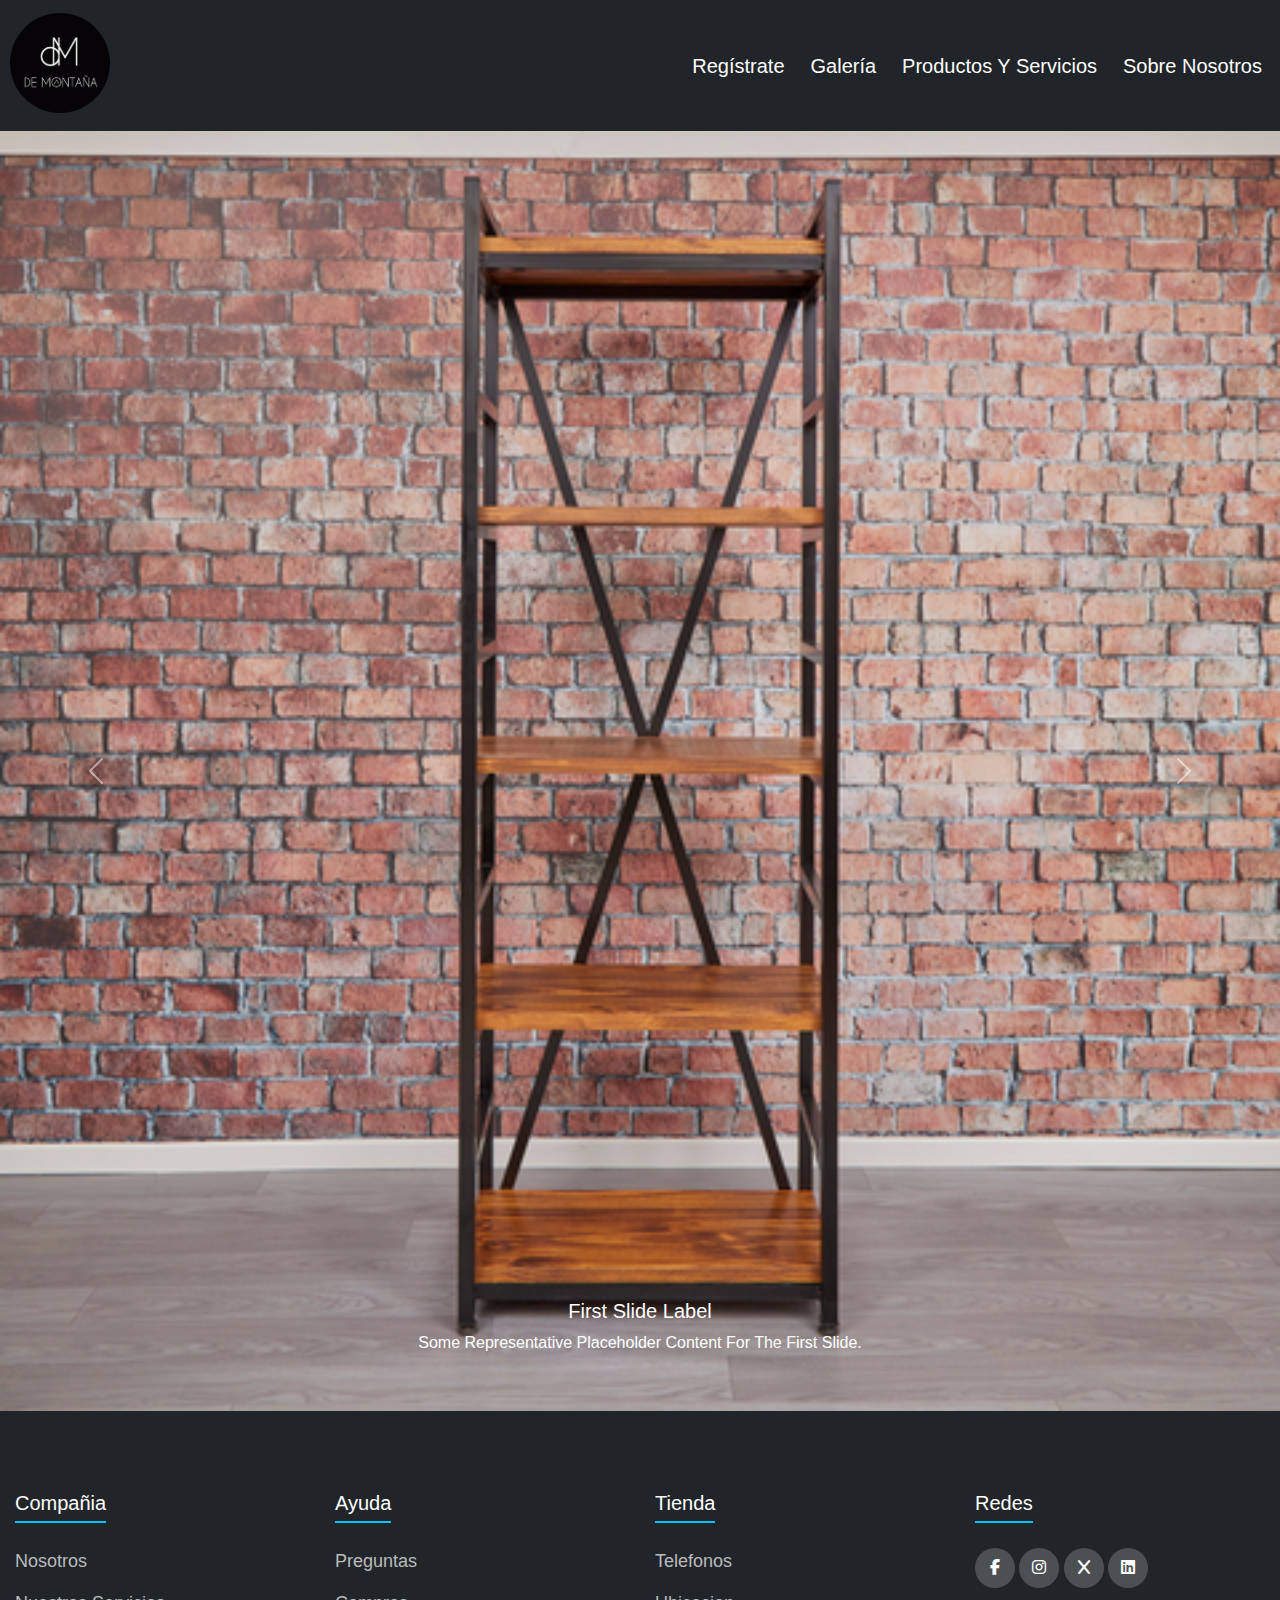
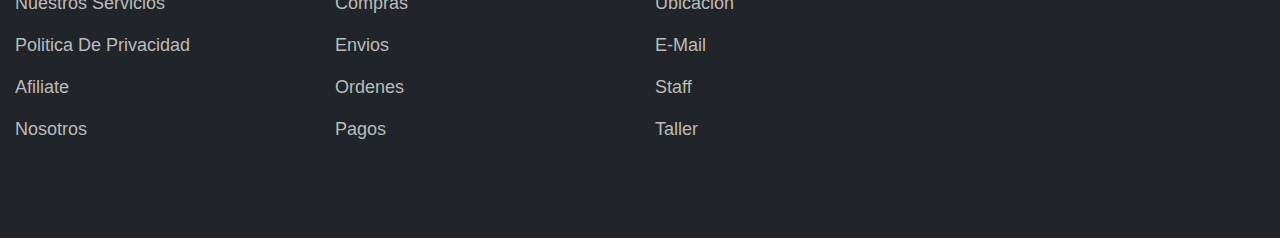
<file: index.html>
<!DOCTYPE html>
<html lang="es">

<head>
	<meta charset="UTF-8">
	<meta name="viewport" content="width=device-width, initial-scale=1.0">
	<meta name="keywords" content="Herrería, Herrero, Soldador, Muebles, Hierro, Madera, Obra, Rejas, Escaleras,Techos, Portones, Parrillas, Estilo, Industrial">
	<meta name="description" content="Esta es la página principal">
	<title>Inicio</title>
	<link href="https://cdn.jsdelivr.net/npm/bootstrap@5.3.3/dist/css/bootstrap.min.css" rel="stylesheet" integrity="sha384-QWTKZyjpPEjISv5WaRU9OFeRpok6YctnYmDr5pNlyT2bRjXh0JMhjY6hW+ALEwIH" crossorigin="anonymous">
	<link rel="stylesheet" href="archivos/estilos.css">
	<link rel="stylesheet" href="https://cdnjs.cloudflare.com/ajax/libs/font-awesome/6.2.1/css/all.min.css">
</head>

<body>

	<header>
		<nav class="navbar navbar-expand-md navbar-dark bg-dark">
			<!-- Logo -->
			<a class="navbar-brand" href="#"><img src="../Imagenes/Logo.png" alt="Logo"></a>

			<!-- Botón de colapso -->
			<button class="navbar-toggler" type="button" data-bs-toggle="collapse" data-bs-target="#navbarNav"
				aria-controls="navbarNav" aria-expanded="false" aria-label="Toggle navigation">
				<span class="navbar-toggler-icon"></span>
			</button>

			<!-- Enlaces del menú -->
			<div class="collapse navbar-collapse" id="navbarNav">
				<ul class="navbar-nav ms-auto">
					
					<li class="nav-item">
						<a class="nav-link" href="/archivos/formulario.html">Regístrate</a>
					</li>
					<li class="nav-item">
						<a class="nav-link" href="/archivos/galeria.html">Galería</a>
					</li>
					<li class="nav-item">
						<a class="nav-link" href="/archivos/productosYServicios.html">Productos y Servicios</a>
					<li class="nav-item">
						<a class="nav-link" href="archivos/sobreNosotros.html">Sobre Nosotros</a>
					</li>
					</li>
				</ul>
			</div>
		</nav>
	</header>

	<!-- Inicio de carousel con boostrap-->
	<div id="carouselExampleCaptions" class="carousel slide" data-ride="carousel">
		<ol class="carousel-indicators">
			<li data-target="#carouselExampleCaptions" data-slide-to="0" class="active"></li>
			<li data-target="#carouselExampleCaptions" data-slide-to="1"></li>
			<li data-target="#carouselExampleCaptions" data-slide-to="2"></li>
		</ol>
		<div class="carousel-inner">
			<div class="carousel-item active">
				<img src="Imagenes/proyecto1.jpg" class="d-block w-100" alt="...">
				<div class="carousel-caption d-none d-md-block">
					<h5>First slide label</h5>
					<p>Some representative placeholder content for the first slide.</p>
				</div>
			</div>
			<div class="carousel-item">
				<img src="Imagenes/proyecto2.jpg" class="d-block w-100" alt="...">
				<div class="carousel-caption d-none d-md-block">
					<h5>Second slide label</h5>
					<p>Some representative placeholder content for the second slide.</p>
				</div>
			</div>
			<div class="carousel-item">
				<img src="Imagenes/proyecto3.jpg" class="d-block w-100" alt="...">
				<div class="carousel-caption d-none d-md-block">
					<h5>Third slide label</h5>
					<p>Some representative placeholder content for the third slide.</p>
				</div>
			</div>
		</div>
		<button class="carousel-control-prev" type="button" data-target="#carouselExampleCaptions" data-slide="prev">
			<span class="carousel-control-prev-icon" aria-hidden="true"></span>
			<span class="sr-only">Previous</span>
		</button>
		<button class="carousel-control-next" type="button" data-target="#carouselExampleCaptions" data-slide="next">
			<span class="carousel-control-next-icon" aria-hidden="true"></span>
			<span class="sr-only">Next</span>
		</button>
	</div>


	<!--Construccion de fotter-->
	<!--se realizo co 4 divisores con sius respectivas clases y subtitulos-->
	<!--ademas se agregaron listas desordenadas-->
	<!--y un divisor con iconos linkeados a cdnjs.com (se debe tener conmexion a internet para que se muestren)-->
	<footer class="footer bg-dark">

		<div clas="contenedor">
			<div class="footer-row">
				<div class="footer-links">
					<h4>compañia</h4>
					<ul>
						<li><a href="#">Nosotros</a></li>
						<li><a href="#">Nuestros Servicios</a></li>
						<li><a href="#">Politica de Privacidad</a></li>
						<li><a href="#">Afiliate</a></li>
						<li><a href="#">Nosotros</a></li>
					</ul>
				</div>
				<div class="footer-links">
					<h4>Ayuda</h4>
					<ul>
						<li><a href="#">Preguntas</a></li>
						<li><a href="#">Compras</a></li>
						<li><a href="#">Envios</a></li>
						<li><a href="#">Ordenes</a></li>
						<li><a href="#">pagos</a></li>
					</ul>
				</div>
				<div class="footer-links">
					<h4>Tienda</h4>
					<ul>
						<li><a href="#">Telefonos</a></li>
						<li><a href="#">Ubicacion</a></li>
						<li><a href="#">E-mail</a></li>
						<li><a href="#">Staff</a></li>
						<li><a href="#">Taller</a></li>
					</ul>
				</div>
				<div class="footer-links">
					<h4>Redes</h4>
					<div class="social-links">
						<a href="#"><i class="fab fa-facebook-f"></i></a>
						<a href="#"><i class="fab fa-instagram"></i></a>
						<a href="#"><i class="fab fa-x"></i></a>
						<a href="#"><i class="fab fa-linkedin"></i></a>
					</div>
				</div>
			</div>
		</div>
	</footer>
	<script src="https://cdn.jsdelivr.net/npm/bootstrap@5.3.3/dist/js/bootstrap.bundle.min.js" integrity="sha384-YvpcrYf0tY3lHB60NNkmXc5s9fDVZLESaAA55NDzOxhy9GkcIdslK1eN7N6jIeHz" crossorigin="anonymous"></script>
</body>

</html>
</file>
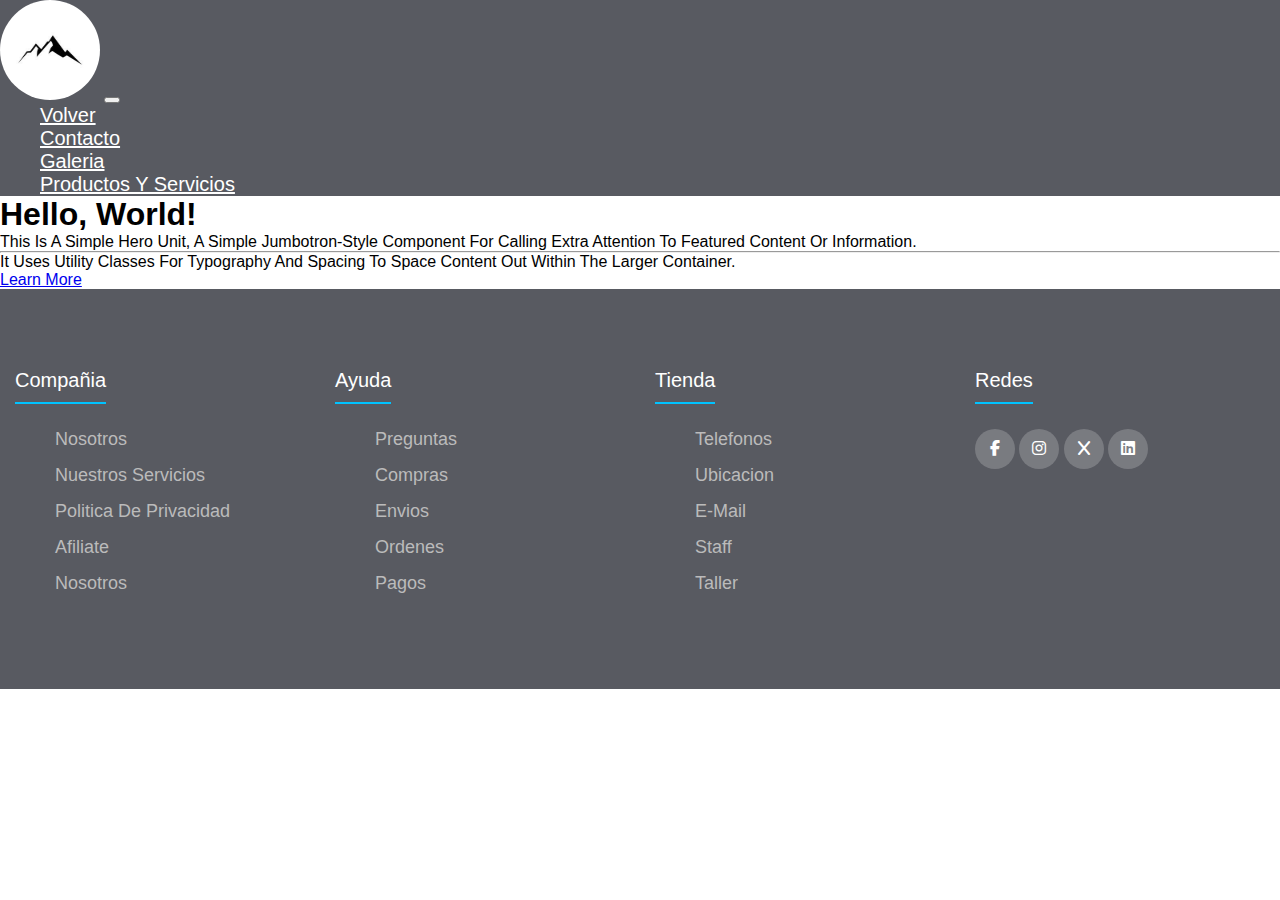
<file: sobreNosotros.html>
<!DOCTYPE html>
<html lang="es">

<head>
    <meta charset="UTF-8">
    <meta name="viewport" content="width=device-width, initial-scale=1.0">
    <title>Herreria de Montaña</title>
    <link rel="stylesheet" href="https://cdn.jsdelivr.net/npm/bootstrap@4.6.2/dist/css/bootstrap.min.css"
        integrity="sha384-xOolHFLEh07PJGoPkLv1IbcEPTNtaed2xpHsD9ESMhqIYd0nLMwNLD69Npy4HI+N" crossorigin="anonymous">
    <link rel="stylesheet" href="style.css">
    <link rel="stylesheet" href="https://cdnjs.cloudflare.com/ajax/libs/font-awesome/6.2.1/css/all.min.css">
</head>

<body>
    <header>
        <!-- Inicio de NavBar con boostrap-->
        <nav class="navbar navbar-expand-md navbar-dark">
            <!-- Brand -->
            <a class="navbar-brand" href="#"><img src="Imagenes/logo.jpg" alt="Logo"></a>

            <!-- Toggler/collapsibe Button -->
            <button class="navbar-toggler" type="button" data-toggle="collapse" data-target="#collapsibleNavbar">
                <span class="navbar-toggler-icon"></span>
            </button>

            <!-- Navbar links -->
            <div class="navbar-nav d-flex justify-content-end collapse navbar-collapse" id="collapsibleNavbar">
                <ul class="navbar-nav">
                    <li class="nav-item">
                        <a class="nav-link" href="index.html">Volver</a>
                    </li>
                    <li class="nav-item">
                        <a class="nav-link" href="contacto.html">Contacto</a>
                    </li>
                    <li class="nav-item">
                        <a class="nav-link" href="galeria.html">Galeria</a>
                    </li>
                    <li class="nav-item">
                        <a class="nav-link" href="productosYServicios.html">Productos y Servicios</a>
                    </li>
                </ul>

            </div>
        </nav>
        <!-- Inicio de NavBar con boostrap-->
    </header>

    <main>
        <div class="jumbotron">
            <h1 class="display-4">Hello, world!</h1>
            <p class="lead">This is a simple hero unit, a simple jumbotron-style component for calling extra attention to featured content or information.</p>
            <hr class="my-4">
            <p>It uses utility classes for typography and spacing to space content out within the larger container.</p>
            <a class="btn btn-primary btn-lg" href="#" role="button">Learn more</a>
          </div>
    </main>

    <footer class="footer">

        <div clas="contenedor">
            <div class="footer-row">
                <div class="footer-links">
                    <h4>compañia</h4>
                    <ul>
                        <li><a href="#">Nosotros</a></li>
                        <li><a href="#">Nuestros Servicios</a></li>
                        <li><a href="#">Politica de Privacidad</a></li>
                        <li><a href="#">Afiliate</a></li>
                        <li><a href="#">Nosotros</a></li>
                    </ul>
                </div>
                <div class="footer-links">
                    <h4>Ayuda</h4>
                    <ul>
                        <li><a href="#">Preguntas</a></li>
                        <li><a href="#">Compras</a></li>
                        <li><a href="#">Envios</a></li>
                        <li><a href="#">Ordenes</a></li>
                        <li><a href="#">pagos</a></li>
                    </ul>
                </div>
                <div class="footer-links">
                    <h4>Tienda</h4>
                    <ul>
                        <li><a href="#">Telefonos</a></li>
                        <li><a href="#">Ubicacion</a></li>
                        <li><a href="#">E-mail</a></li>
                        <li><a href="#">Staff</a></li>
                        <li><a href="#">Taller</a></li>
                    </ul>
                </div>
                <div class="footer-links">
                    <h4>Redes</h4>
                    <div class="social-links">
                        <a href="#"><i class="fab fa-facebook-f"></i></a>
                        <a href="#"><i class="fab fa-instagram"></i></a>
                        <a href="#"><i class="fab fa-x"></i></a>
                        <a href="#"><i class="fab fa-linkedin"></i></a>
                    </div>
                </div>
            </div>
        </div>
    </footer>
    <script src="https://cdn.jsdelivr.net/npm/jquery@3.5.1/dist/jquery.slim.min.js"
        integrity="sha384-DfXdz2htPH0lsSSs5nCTpuj/zy4C+OGpamoFVy38MVBnE+IbbVYUew+OrCXaRkfj" crossorigin="anonymous">
    </script>
    <script src="https://cdn.jsdelivr.net/npm/bootstrap@4.6.2/dist/js/bootstrap.bundle.min.js"
        integrity="sha384-Fy6S3B9q64WdZWQUiU+q4/2Lc9npb8tCaSX9FK7E8HnRr0Jz8D6OP9dO5Vg3Q9ct" crossorigin="anonymous">
    </script>

</body>

</html>
</file>
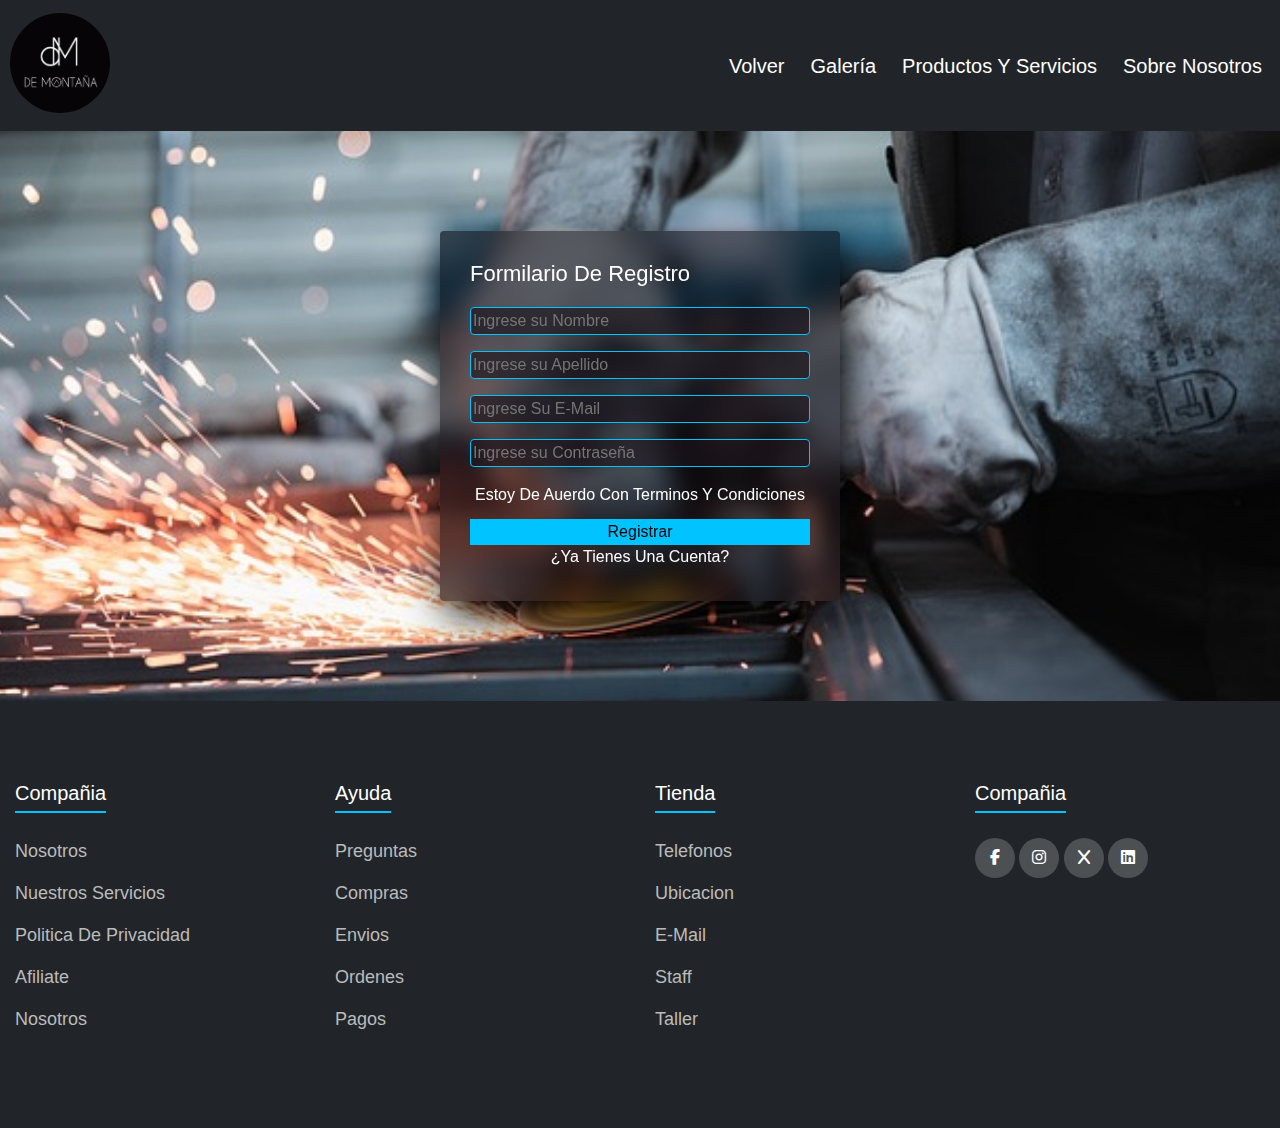
<file: archivos/contacto.html>
<!DOCTYPE html>
<html lang="es">

<head>
	<meta charset="UTF-8">
	<meta name="viewport" content="width=device-width, initial-scale=1.0">
	<title>Herreria de Montaña</title>
	<link href="https://cdn.jsdelivr.net/npm/bootstrap@5.3.3/dist/css/bootstrap.min.css" rel="stylesheet" integrity="sha384-QWTKZyjpPEjISv5WaRU9OFeRpok6YctnYmDr5pNlyT2bRjXh0JMhjY6hW+ALEwIH" crossorigin="anonymous">
	<link rel="stylesheet" href="estilos.css">
	<link rel="stylesheet" href="https://cdnjs.cloudflare.com/ajax/libs/font-awesome/6.2.1/css/all.min.css">
</head>

<body class="bg-dark" id="formulario">
	<header>
		<nav class="navbar navbar-expand-md navbar-dark bg-dark">
			<!-- Logo -->
			<a class="navbar-brand" href="#"><img src="../Imagenes/Logo.png" alt="Logo"></a>

			<!-- Botón de colapso -->
			<button class="navbar-toggler" type="button" data-bs-toggle="collapse" data-bs-target="#navbarNav"
				aria-controls="navbarNav" aria-expanded="false" aria-label="Toggle navigation">
				<span class="navbar-toggler-icon"></span>
			</button>

			<!-- Enlaces del menú -->
			<div class="collapse navbar-collapse" id="navbarNav">
				<ul class="navbar-nav ms-auto">

					<li class="nav-item">
						<a class="nav-link" href="/index.html">Volver</a>
					</li>
					<li class="nav-item">
						<a class="nav-link" href="/archivos/galeria.html">Galería</a>
					</li>
					<li class="nav-item">
						<a class="nav-link" href="/archivos/productosYServicios.html">Productos y Servicios</a>
					<li class="nav-item">
						<a class="nav-link" href="archivos/sobreNosotros.html">Sobre Nosotros</a>
					</li>
					</li>
				</ul>
			</div>
		</nav>
	</header>
	<section class="form-registro">
		<h4 class="titulo">Formilario de Registro</h4>
		<input class="controls" type="text" name="" id="nombres" placeholder="Ingrese su Nombre">
		<input class="controls" type="text" name="" id="apellido" placeholder="Ingrese su Apellido">
		<input class="controls" type="email" name="" id="correo" placeholder="Ingrese Su E-Mail">
		<input class="controls" type="password" name="" id="password" placeholder="Ingrese su Contraseña">
		<p>Estoy de auerdo con <a class="a1" href="#">Terminos y Condiciones</a></p>
		<input class="boton" type="submit" value="Registrar">
		<p><a class="a2" href="#">¿Ya tienes una cuenta?</a></p>
	</section>

	<footer class="footer bg-dark">

		<div clas="contenedor">
			<div class="footer-row">
				<div class="footer-links">
					<h4>compañia</h4>
					<ul>
						<li><a href="#">Nosotros</a></li>
						<li><a href="#">Nuestros Servicios</a></li>
						<li><a href="#">Politica de Privacidad</a></li>
						<li><a href="#">Afiliate</a></li>
						<li><a href="#">Nosotros</a></li>
					</ul>
				</div>
				<div class="footer-links">
					<h4>Ayuda</h4>
					<ul>
						<li><a href="#">Preguntas</a></li>
						<li><a href="#">Compras</a></li>
						<li><a href="#">Envios</a></li>
						<li><a href="#">Ordenes</a></li>
						<li><a href="#">pagos</a></li>
					</ul>
				</div>
				<div class="footer-links">
					<h4>Tienda</h4>
					<ul>
						<li><a href="#">Telefonos</a></li>
						<li><a href="#">Ubicacion</a></li>
						<li><a href="#">E-mail</a></li>
						<li><a href="#">Staff</a></li>
						<li><a href="#">Taller</a></li>
					</ul>
				</div>
				<div class="footer-links">
					<h4>compañia</h4>
					<div class="social-links">
						<a href="#"><i class="fab fa-facebook-f"></i></a>
						<a href="#"><i class="fab fa-instagram"></i></a>
						<a href="#"><i class="fab fa-x"></i></a>
						<a href="#"><i class="fab fa-linkedin"></i></a>
					</div>
				</div>
			</div>
		</div>
	</footer>
	<script src="https://cdn.jsdelivr.net/npm/bootstrap@5.3.3/dist/js/bootstrap.bundle.min.js" integrity="sha384-YvpcrYf0tY3lHB60NNkmXc5s9fDVZLESaAA55NDzOxhy9GkcIdslK1eN7N6jIeHz" crossorigin="anonymous"></script>
</body>

</html
</file>
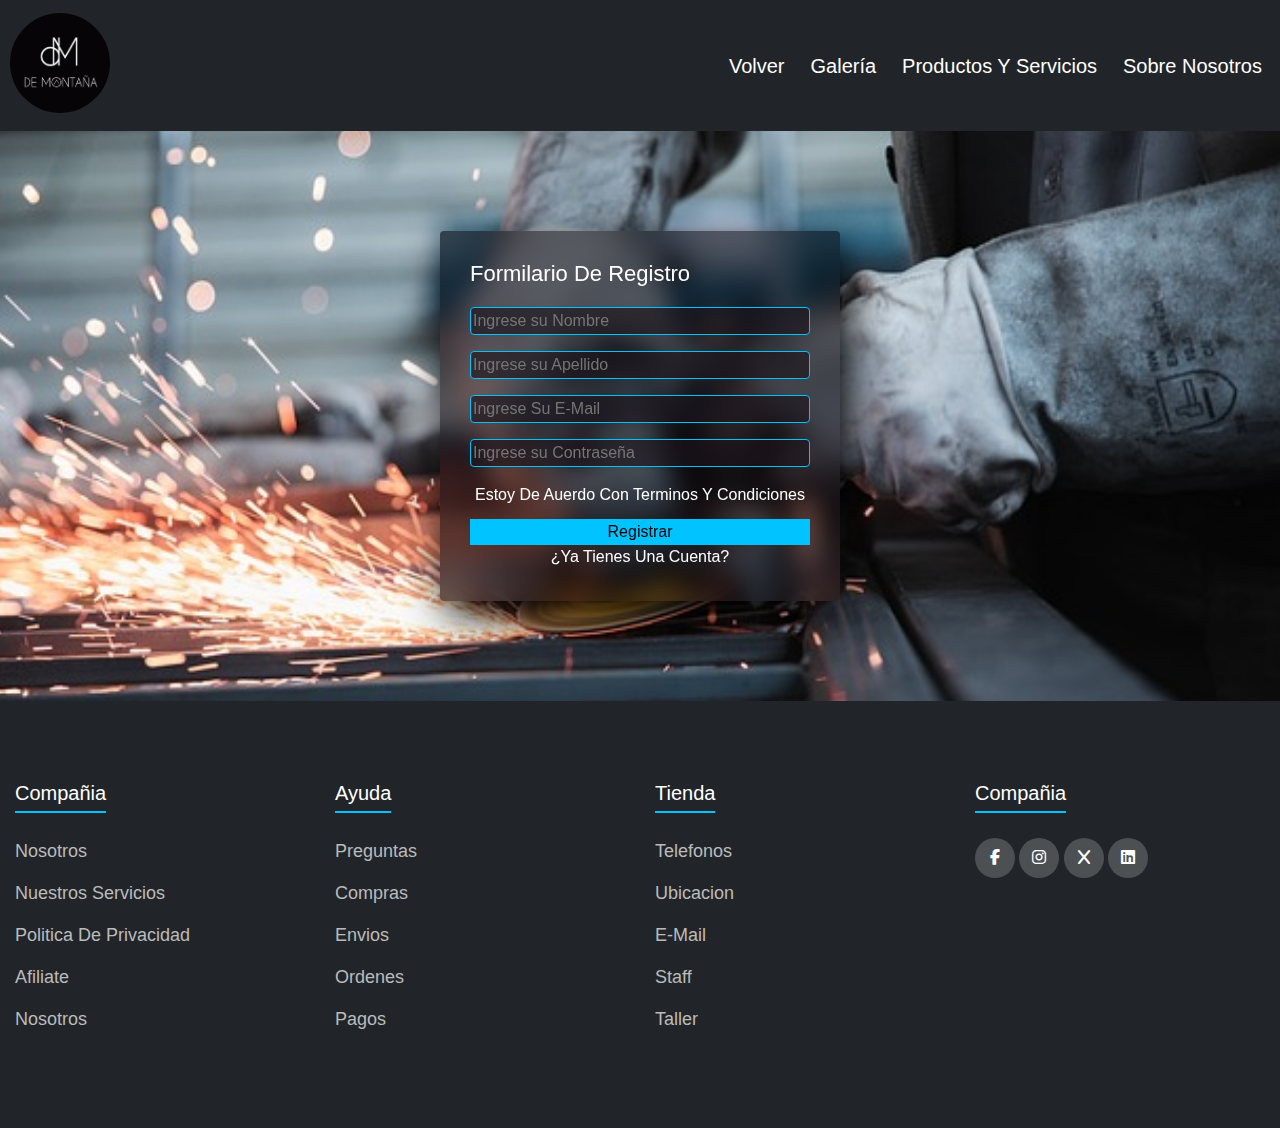
<file: archivos/formulario.html>
<!DOCTYPE html>
<html lang="es">

<head>
	<meta charset="UTF-8">
	<meta name="viewport" content="width=device-width, initial-scale=1.0">
	<meta name="keywords" content="Herrería, Herrero, Soldador, Estílo, Industrial, Mensajes, Contáctame, Telefono, Redes sociales">
	<meta name="description" content="En esta sección vas a encontrar un formulario para crear una cuenta">
	<title>Formulario</title>
	<link href="https://cdn.jsdelivr.net/npm/bootstrap@5.3.3/dist/css/bootstrap.min.css" rel="stylesheet" integrity="sha384-QWTKZyjpPEjISv5WaRU9OFeRpok6YctnYmDr5pNlyT2bRjXh0JMhjY6hW+ALEwIH" crossorigin="anonymous">
	<link rel="stylesheet" href="estilos.css">
	<link rel="stylesheet" href="https://cdnjs.cloudflare.com/ajax/libs/font-awesome/6.2.1/css/all.min.css">
</head>

<body class="bg-dark" id="formulario">
	<header>
		<nav class="navbar navbar-expand-md navbar-dark bg-dark">
			<!-- Logo -->
			<a class="navbar-brand" href="#"><img src="../Imagenes/Logo.png" alt="Logo"></a>

			<!-- Botón de colapso -->
			<button class="navbar-toggler" type="button" data-bs-toggle="collapse" data-bs-target="#navbarNav"
				aria-controls="navbarNav" aria-expanded="false" aria-label="Toggle navigation">
				<span class="navbar-toggler-icon"></span>
			</button>

			<!-- Enlaces del menú -->
			<div class="collapse navbar-collapse" id="navbarNav">
				<ul class="navbar-nav ms-auto">

					<li class="nav-item">
						<a class="nav-link" href="/index.html">Volver</a>
					</li>
					<li class="nav-item">
						<a class="nav-link" href="/archivos/galeria.html">Galería</a>
					</li>
					<li class="nav-item">
						<a class="nav-link" href="/archivos/productosYServicios.html">Productos y Servicios</a>
					<li class="nav-item">
						<a class="nav-link" href="/archivos/sobreNosotros.html">Sobre Nosotros</a>
					</li>
					</li>
				</ul>
			</div>
		</nav>
	</header>
	<section class="form-registro">
		<h4 class="titulo">Formilario de Registro</h4>
		<input class="controls" type="text" name="" id="nombres" placeholder="Ingrese su Nombre">
		<input class="controls" type="text" name="" id="apellido" placeholder="Ingrese su Apellido">
		<input class="controls" type="email" name="" id="correo" placeholder="Ingrese Su E-Mail">
		<input class="controls" type="password" name="" id="password" placeholder="Ingrese su Contraseña">
		<p>Estoy de auerdo con <a class="a1" href="#">Terminos y Condiciones</a></p>
		<input class="boton" type="submit" value="Registrar">
		<p><a class="a2" href="#">¿Ya tienes una cuenta?</a></p>
	</section>

	<footer class="footer bg-dark">

		<div clas="contenedor">
			<div class="footer-row">
				<div class="footer-links">
					<h4>compañia</h4>
					<ul>
						<li><a href="#">Nosotros</a></li>
						<li><a href="#">Nuestros Servicios</a></li>
						<li><a href="#">Politica de Privacidad</a></li>
						<li><a href="#">Afiliate</a></li>
						<li><a href="#">Nosotros</a></li>
					</ul>
				</div>
				<div class="footer-links">
					<h4>Ayuda</h4>
					<ul>
						<li><a href="#">Preguntas</a></li>
						<li><a href="#">Compras</a></li>
						<li><a href="#">Envios</a></li>
						<li><a href="#">Ordenes</a></li>
						<li><a href="#">pagos</a></li>
					</ul>
				</div>
				<div class="footer-links">
					<h4>Tienda</h4>
					<ul>
						<li><a href="#">Telefonos</a></li>
						<li><a href="#">Ubicacion</a></li>
						<li><a href="#">E-mail</a></li>
						<li><a href="#">Staff</a></li>
						<li><a href="#">Taller</a></li>
					</ul>
				</div>
				<div class="footer-links">
					<h4>compañia</h4>
					<div class="social-links">
						<a href="#"><i class="fab fa-facebook-f"></i></a>
						<a href="#"><i class="fab fa-instagram"></i></a>
						<a href="#"><i class="fab fa-x"></i></a>
						<a href="#"><i class="fab fa-linkedin"></i></a>
					</div>
				</div>
			</div>
		</div>
	</footer>
	<script src="https://cdn.jsdelivr.net/npm/bootstrap@5.3.3/dist/js/bootstrap.bundle.min.js" integrity="sha384-YvpcrYf0tY3lHB60NNkmXc5s9fDVZLESaAA55NDzOxhy9GkcIdslK1eN7N6jIeHz" crossorigin="anonymous"></script>
</body>

</html
</file>
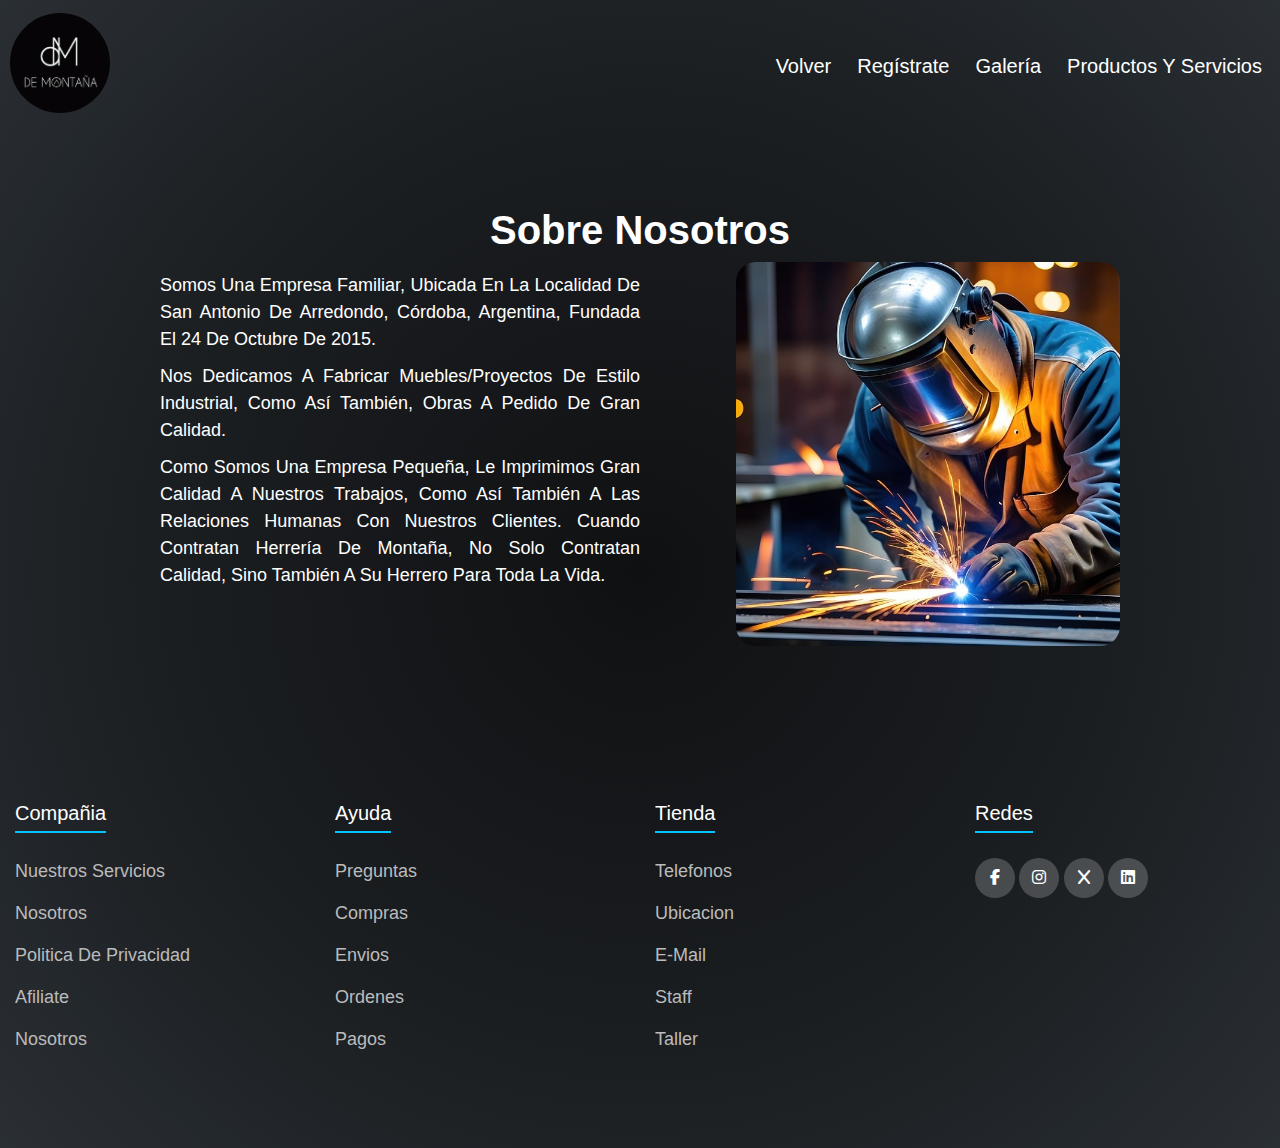
<file: archivos/sobreNosotros.html>
<!DOCTYPE html>
<html lang="es">

<head>
    <meta charset="UTF-8">
    <meta name="viewport" content="width=device-width, initial-scale=1.0">
    <meta name="keywords" content="Herrería, Herrero, Soldador, Muebles, Estílo, Industrial, Empresa, Ubicación, Rubro, Misión, Visión">
	<meta name="description" content="En esta sección te informamos quienes somos, donde nos puedes encontrar, la visión y Misión de la empresa">
    <title>Sobre Nosotros</title>
    <link href="https://cdn.jsdelivr.net/npm/bootstrap@5.3.3/dist/css/bootstrap.min.css" rel="stylesheet"
        integrity="sha384-QWTKZyjpPEjISv5WaRU9OFeRpok6YctnYmDr5pNlyT2bRjXh0JMhjY6hW+ALEwIH" crossorigin="anonymous">
    <link rel="stylesheet" href="estilos.css">
    <link rel="stylesheet" href="https://cdnjs.cloudflare.com/ajax/libs/font-awesome/6.2.1/css/all.min.css">
</head>

<body id="sn">
    <header>
        <nav class="navbar navbar-expand-md navbar-dark bg-transparent">
            <!-- Logo -->
            <a class="navbar-brand" href="#"><img src="../Imagenes/Logo.png" alt="Logo"></a>

            <!-- Botón de colapso -->
            <button class="navbar-toggler" type="button" data-bs-toggle="collapse" data-bs-target="#navbarNav"
                aria-controls="navbarNav" aria-expanded="false" aria-label="Toggle navigation">
                <span class="navbar-toggler-icon"></span>
            </button>

            <!-- Enlaces del menú -->
            <div class="collapse navbar-collapse" id="navbarNav">
                <ul class="navbar-nav ms-auto">
                    <li class="nav-item">
                        <a class="nav-link" href="../index.html">Volver</a>
                    </li>
                    <li class="nav-item">
                        <a class="nav-link" href="formulario.html">Regístrate</a>
                    </li>
                    <li class="nav-item">
                        <a class="nav-link" href="galeria.html">Galería</a>
                    </li>
                    <li class="nav-item">
                        <a class="nav-link" href="productosYServicios.html">Productos y Servicios</a>
                    </li>
                </ul>
            </div>
        </nav>
    </header>


    <section class="sobre_nosotros seccion">
        <h3 class="seccion-titulo">Sobre nosotros</h3>
        <div class="nosotros">
            <div class="nosotros_texto">
                <div class="nosotros_parrafo">
                    <p class="parrafo_texto">Somos una empresa familiar, ubicada en la localidad de
                        San Antonio de Arredondo, Córdoba, Argentina, fundada el 24 de octubre de 2015.</p>
                    <p class="parrafo_texto">Nos dedicamos a fabricar muebles/proyectos de estilo industrial, como así
                        también,
                        obras a pedido de gran calidad.</p>
                    <p class="parrafo_texto">
                        Como somos una empresa pequeña, le imprimimos gran calidad a nuestros trabajos, como así también
                        a las relaciones humanas con nuestros clientes. Cuando contratan Herrería de Montaña,
                        no solo contratan calidad, sino también a su herrero para toda la vida.</p>
                </div>
            </div>
            <div class="nosotros_img">
                <img src="/Imagenes/soldadorIA.jpg" alt="" class="imagen_nosotros">
            </div>
        </div>
    </section>

    <footer class="footer bg-transparent">

        <div clas="contenedor">
            <div class="footer-row">
                <div class="footer-links">
                    <h4>compañia</h4>
                    <ul>
                        <li><a class="links-footer" href="#">Nuestros Servicios</a></li>
                        <li><a class="links-footer" href="#">Nosotros</a></li>
                        <li><a class="links-footer" href="#">Politica de Privacidad</a></li>
                        <li><a class="links-footer" href="#">Afiliate</a></li>
                        <li><a class="links-footer" href="#">Nosotros</a></li>
                    </ul>
                </div>
                <div class="footer-links">
                    <h4>Ayuda</h4>
                    <ul>
                        <li><a class="links-footer" href="#">Preguntas</a></li>
                        <li><a class="links-footer" href="#">Compras</a></li>
                        <li><a class="links-footer" href="#">Envios</a></li>
                        <li><a class="links-footer" href="#">Ordenes</a></li>
                        <li><a class="links-footer" href="#">pagos</a></li>
                    </ul>
                </div>
                <div class="footer-links">
                    <h4>Tienda</h4>
                    <ul>
                        <li><a href="#">Telefonos</a></li>
                        <li><a href="#">Ubicacion</a></li>
                        <li><a href="#">E-mail</a></li>
                        <li><a href="#">Staff</a></li>
                        <li><a href="#">Taller</a></li>
                    </ul>
                </div>
                <div class="footer-links">
                    <h4>Redes</h4>
                    <div class="social-links">
                        <a href="#"><i class="fab fa-facebook-f"></i></a>
                        <a href="#"><i class="fab fa-instagram"></i></a>
                        <a href="#"><i class="fab fa-x"></i></a>
                        <a href="#"><i class="fab fa-linkedin"></i></a>
                    </div>
                </div>
            </div>
        </div>
    </footer>
    <script src="https://cdn.jsdelivr.net/npm/bootstrap@5.3.3/dist/js/bootstrap.bundle.min.js"
        integrity="sha384-YvpcrYf0tY3lHB60NNkmXc5s9fDVZLESaAA55NDzOxhy9GkcIdslK1eN7N6jIeHz"
        crossorigin="anonymous"></script>
</body>

</html>
</file>
<file: archivos/estilos.css>
* {
  margin: 0;
  pad: 0;
  box-sizing: border-box;
  list-style-type: none;
}

body {
  font-family: sans-serif;
  text-transform: capitalize;
}

#nav-galeria {
  background-color: transparent;
}

.navbar-brand {
  width: 100x;
  height: 115px;
}

.navbar-brand img {
  width: 100px;
  height: 100px;
  border-radius: 50%;
  margin-left: 10px;
}

.navbar-nav {
  font-size: 20px;
  font-weight: 500;
}

.nav-item a {
  color: #ffffff !important;
  transition: all 0.3s ease;
  margin-right: 10px;
}

.navbar-toggler {
  margin-right: 20px;
}

.nav-item {
  text-align: center;
}

#pys {
  background-image: radial-gradient(circle, #0e1012, #111315, #131517, #15171a, #17191c, #191c1f, #1b1e21, #1d2124, #202428, #23282c, #272b30, #2a2f34);
}

.container {
  width: 100%;
  display: flex;
  align-items: center;
  justify-content: center;
  min-height: 100vh;
  margin-top: 8px;
  margin-bottom: 8px;
}

#pys header .navbar {
  background-color: #00C3FF;
}

.card {
  position: relative;
  width: 300px;
  height: 400px;
  margin: 20px;
}

.card div {
  position: absolute;
  width: 100%;
  height: 100%;
  backface-visibility: hidden;
  border-radius: 10px;
  overflow: hidden;
  transition: 1s;
}
.card div .card .frente {
  transform: perspective(600px) rotateY(0deg);
  box-shadow: 0 5PX 10PX #000;
}

.card .frente img {
  position: absolute;
  width: 100%;
  height: 100%;
  -o-object-fit: cover;
     object-fit: cover;
}

.card .frente h3 {
  position: absolute;
  bottom: 0;
  width: 100%;
  height: 45px;
  line-height: 45px;
  color: #ffffff;
  background: #0E1012;
  text-align: center;
}

.card .dorso {
  background: #0E1012;
  transform: perspective(600px) rotateY(180deg);
  padding: 15px;
  color: #ffffff;
  display: flex;
  flex-direction: column;
  justify-content: space-between;
  text-align: center;
  justify-content: space-between;
}

.card .dorso h3 {
  font-size: 30px;
  margin-top: 20px;
  letter-spacing: 2px;
}

.card .dorso p {
  letter-spacing: 1px;
}

.card .dorso .enlace {
  border-top: solid 1px #ffffff;
  height: 50px;
  line-height: 50px;
  color: #ffffff;
}

.card:hover .frente {
  transform: perspective(600px) rotateY(180deg);
}

.card:hover .dorso {
  transform: perspective(600px) rotateY(360deg);
}

#formulario {
  background-image: url(/Imagenes/fondo3.jpg);
  background-position: center center;
  background-size: cover;
  background-attachment: fixed;
}

.form-registro {
  width: 400px;
  background-color: rgba(7, 4, 8, 0.5647058824);
  backdrop-filter: blur(0.8rem);
  -webkit-backdrop-filter: blur(0.8rem);
  padding: 30px;
  margin: auto;
  margin-top: 100px;
  margin-bottom: 100px;
  border-radius: 4px;
  font-family: sans-serif;
  color: #ffffff;
  box-shadow: 7px 13px 40px #000;
}
.form-registro .titulo {
  font-size: 22px;
  margin-bottom: 20px;
}
.form-registro .controls {
  width: 100%;
  background: rgba(27, 22, 29, 0.6588235294);
  border-radius: 4px;
  margin-bottom: 16px;
  border: 1px solid #00C3FF;
  color: #ffffff;
}
.form-registro p {
  height: 10px;
  text-align: center;
  font-size: 16px;
}
.form-registro p a {
  color: #ffffff;
  text-decoration: none;
}
.form-registro .boton {
  width: 100%;
  background-color: #00C3FF;
  border: none;
  font-size: 16px;
  margin-top: 10px;
}

#galeria {
  background-image: linear-gradient(to right bottom, #0e1012, #111315, #131517, #15171a, #17191c, #191c1f, #1b1e21, #1d2124, #202428, #23282c, #272b30, #2a2f34);
}

#sn {
  background-image: radial-gradient(circle, #0e1012, #111315, #131517, #15171a, #17191c, #191c1f, #1b1e21, #1d2124, #202428, #23282c, #272b30, #2a2f34);
}

.sobre_nosotros {
  margin: auto;
}

.seccion {
  width: 75%;
  margin: auto;
  padding: 75px 0;
}

.seccion-titulo {
  font-family: sans-serif;
  font-size: 40px;
  color: #ffffff;
  font-weight: bold;
  text-align: center;
}

.nosotros {
  display: flex;
  flex-wrap: wrap;
}

.nosotros_texto {
  width: 60%;
  padding: 0 10% 0 0;
}

.nosotros_parrafo {
  font-family: sans-serif;
  font-size: 18px;
  color: #ffffff;
  text-align: justify;
}

.parrafo_texto {
  margin: 10px 0;
}

.nosotros_img {
  width: 40%;
  justify-content: center;
  display: flex;
  align-items: center;
}

.imagen_nosotros {
  -o-object-fit: cover;
     object-fit: cover;
  width: 100%;
  border-radius: 20px;
  max-width: 100%;
}

@media (max-width: 768px) {
  .nosotros {
    flex-direction: column;
    align-items: center;
  }
  .nosotros_texto,
  .nosotros_img {
    width: 100%;
    padding: 0;
  }
  .nosotros_parrafo {
    font-size: 16px;
  }
  .seccion {
    width: 90%;
  }
  .seccion-titulo {
    font-size: 30px;
  }
}
@media (max-width: 480px) {
  .nosotros_parrafo {
    font-size: 14px;
  }
  .seccion-titulo {
    font-size: 24px;
  }
}
.contenedor-img {
  width: 100%;
  max-width: 1100px;
  margin: auto;
  margin-top: 60px;
  margin-bottom: 60px;
  display: grid;
  grid-template-columns: repeat(3, 1fr);
  grid-template-rows: 250px;
  grid-gap: 20px;
}

.contenedor-img .caja-img figure {
  width: 100%;
  height: 100%;
}

.contenedor-img .caja-img img {
  width: 100%;
  height: 100%;
  -o-object-fit: cover;
     object-fit: cover;
}

.contenedor-img .caja-img:nth-child(1) {
  grid-column-start: span 2;
}

.contenedor-img .caja-img:nth-child(4) {
  grid-row-start: span 2;
}

@media screen and (max-width: 880px) {
  .contenedor-img {
    width: 95%;
    grid-gap: 10px;
    grid-template-rows: 200px;
  }
  .contenedor-img .caja-img {
    grid-column-start: span 1;
  }
}
@media screen and (max-width: 500px) {
  .contenedor-img {
    width: 90%;
    grid-template-columns: repeat(1, 1fr);
  }
  .contenedor-img .caja-img img {
    height: 200px;
  }
}
.contenedor {
  max-width: 1200px;
  margin: 0 auto;
}

.footer {
  padding: 80px 0;
}

.footer-row {
  display: flex;
  flex-wrap: wrap;
}

.footer-links {
  width: 25%;
  padding: 0 15px;
}

.footer-links h4 {
  font-size: 20px;
  color: #ffffff;
  margin-bottom: 25px;
  font-weight: 500;
  border-bottom: 2px solid #00C3FF;
  padding-bottom: 6px;
  display: inline-block;
}

.footer-links ul {
  list-style-type: none;
  padding: 0;
  margin: 0;
}

.footer-links ul li a {
  font-size: 18px;
  text-decoration: none;
  color: #BBBBBB;
  display: block;
  margin-bottom: 15px;
  transition: all 0.3s ease;
  text-align: left;
}

.footer-links ul li a:hover {
  color: #ffffff;
  padding-left: 10px;
}

.social-links a {
  display: inline-block;
  min-height: 40px;
  width: 40px;
  background-color: rgba(255, 255, 255, 0.2);
  margin: 0 10 10 0;
  text-align: center;
  line-height: 40px;
  border-radius: 50%;
  color: #ffffff;
  transition: all 0.3s ease;
}

.social-links a:hover {
  background-color: #00C3FF;
}

@media (max-width: 991px) {
  .footer-row {
    text-align: center;
  }
  .footer-links {
    width: 100%;
    margin-bottom: 30px;
  }
  .footer-row .footer-links ul li a {
    text-align: center;
  }
}/*# sourceMappingURL=estilos.css.map */
</file>
<file: style.css>
*{
    margin: 0;
    pad: 0;
    box-sizing: border-box;
    list-style: none;
}

body{
    font-family: sans-serif;
    text-transform: capitalize;
}


.contenedor{
    max-width: 1200px;
    margin: 0 auto;
}

.navbar{
    background-color: #585a61;
}
.navbar-brand{
width: 100px;
height: 115px;
}
.navbar-brand img{
    width: 100px;
    height: 100px;
    border-radius: 50%;
    
}
.navbar-nav{
    font-size: 20px;
    font-weight: 500;
}

.nav-item a{
    color: #ffffff !important;
    transition: all .3s ease;

}

form{
    width: 100%;
    height: 100vh;
    padding: 30px;
    background-image:linear-gradient(rgba(128, 128, 128, 0.6), rgba(0, 0, 0, 0.6)), url(soldador.jpg);
}

form h2{
    text-align: center;
    font-size: 40px;
    font-family: Georgia, 'Times New Roman', Times, serif;
    text-decoration: underline  rgb(245, 167, 0);
    text-transform: uppercase;
}

form input{

    width: 100%;
    font-size: 25px;
    background-color: transparent;
    border: none;
    border-bottom: 4px solid black;
    
}
form input::placeholder{
    color: rgb(245, 167, 0);
}

form textarea{
    width: 100%;
    font-size: 25px;
    background-color: transparent;
    border: 0;
    border-bottom: 4px solid black;
}


form textarea::placeholder{
    color:  rgb(245, 167, 0);
}

form #botonEnviar{
    background-color: rgb(245, 167, 0);
    border: 4px solid black;
    padding: 10px;
}

.contenedor-img{
    width: 100%;
    max-width: 1100px;
    margin: auto;
    margin-top: 60px;
    margin-bottom: 60px;
    display: grid;
    grid-template-columns: repeat(3,1fr);
    grid-template-rows: 250px;
    grid-gap: 20px;
}

.contenedor-img .caja-img figure{
    width: 100%;
    height: 100%;
}

.contenedor-img .caja-img img{
    width: 100%;
    height: 100%;
    object-fit: cover;
}
.contenedor-img .caja-img:nth-child(1){
    grid-column-start: span 2;

}
.contenedor-img .caja-img:nth-child(4){
    grid-row-start: span 2;
}

@media screen and (max-width: 880px){
    .contenedor-img{
        width: 95%;
        grid-gap: 10px;
        grid-template-rows: 200px;
    }
    .contenedor-img .caja-img{
        grid-column-start: span 1;
    }
}
@media screen and (max-width: 500px){
    .contenedor-img{
        width: 90%;
        grid-template-columns: repeat(1,1fr);
    }
    .contenedor-img .caja-img img{
        height: 200px;
    }
}
footer{
    background-color: #585a61;
    padding: 80px 0;
}

.footer-row{
    display: flex;
    flex-wrap: wrap;
}
.footer-links{
    width: 25%;
    padding: 0 15px;
}

.footer-links h4{
    font-size: 20px;
    color: #ffffff;
    margin-bottom: 25px;
    font-weight: 500;
    border-bottom: 2px solid #00C3FF;
    padding-bottom: 10px;
    display: inline-block;

}

.footer-links ul li a{
    font-size: 18px;
    text-decoration: none;
    color: #BBBBBB;
    display: block;
    margin-bottom: 15px;
    transition:  all .3s ease;
    text-align: left;
}

.footer-links ul li a:hover{
    color: #ffffff;
    padding-left: 6px;
}

.social-links a{
    display: inline-block;
    min-height: 40px;
    width: 40px;
    background-color: rgba(255, 255, 255, 0.2);
    margin: 0 10 10 0;
    text-align: center;
    line-height: 40px;
    border-radius: 50%;
    color: #ffffff;
    transition: all .3s ease;
}
.social-links a:hover{
    background-color: #00C3FF;    
    }
    
    @media(max-width: 991px){
        .footer-row{
            text-align: center;
        }
        .footer-links{
            width: 100%;
            margin-bottom: 30px;
        }
    
}
</file>
